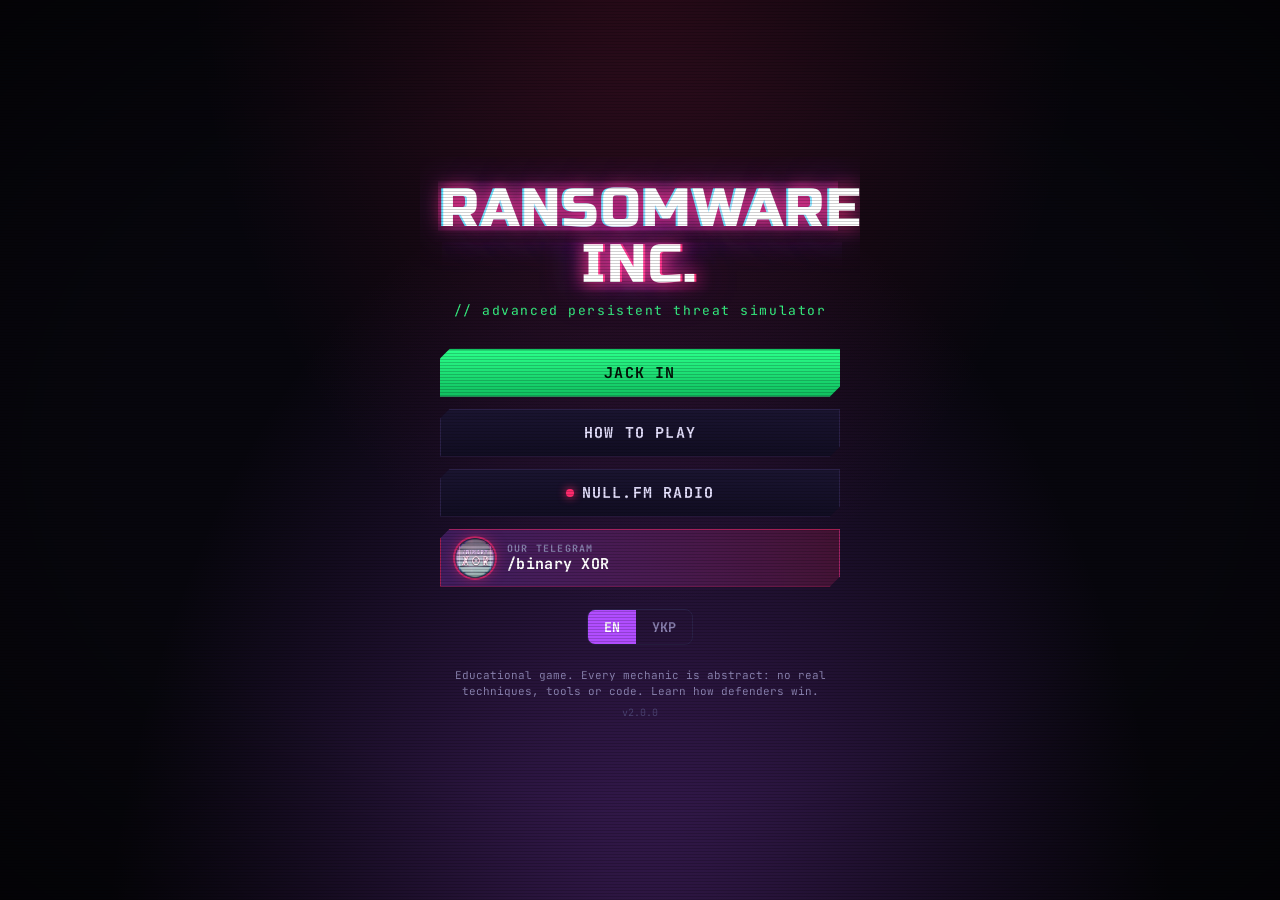
<file: index.html>
<!doctype html>
<html lang="en">
<head>
  <meta charset="utf-8">
  <meta name="viewport" content="width=device-width, initial-scale=1, viewport-fit=cover, user-scalable=no">
  <meta name="theme-color" content="#07060d">
  <meta name="mobile-web-app-capable" content="yes">
  <meta name="apple-mobile-web-app-capable" content="yes">
  <meta name="apple-mobile-web-app-status-bar-style" content="black-translucent">
  <title>Ransomware Inc.</title>
  <meta name="description" content="A Plague Inc.-style strategy game: run a ransomware gang, an APT or script kiddies inside a company network. Learn why MFA, least privilege, segmentation, EDR and offline backups win.">
  <meta property="og:title" content="Ransomware Inc.">
  <meta property="og:description" content="Pick your crew: ransomware gang, APT or script kiddies. Get in, spread unseen, own the domain and hit the network. Can you beat the blue team?">
  <meta property="og:type" content="website">
  <meta property="og:site_name" content="Ransomware Inc.">
  <meta property="og:url" content="https://morronel.github.io/ransomware_inc/">
  <meta property="og:image" content="https://morronel.github.io/ransomware_inc/assets/og-image-v3.jpg">
  <meta property="og:image:type" content="image/jpeg">
  <meta property="og:image:width" content="1200">
  <meta property="og:image:height" content="630">
  <meta property="og:image:alt" content="Ransomware Inc.: three crews (ransomware gang, APT, script kiddies) and a hacked network map">
  <meta name="twitter:card" content="summary_large_image">
  <meta name="twitter:title" content="Ransomware Inc.">
  <meta name="twitter:description" content="Pick your crew: ransomware gang, APT or script kiddies. Get in, spread unseen, own the domain and hit the network. Can you beat the blue team?">
  <meta name="twitter:image" content="https://morronel.github.io/ransomware_inc/assets/og-image-v3.jpg">
  <script>
    // Cache guard: the deploy stamps __BUILD__ with the commit hash on every asset URL and in version.json.
    // If this page is older than the live build, clear leftover caches and reload once onto the fresh version.
    (function () {
      var BUILD = '__BUILD__';
      if (/^__/.test(BUILD) || !window.fetch) return;                // local dev: nothing to compare against
      try {
        if (navigator.serviceWorker && navigator.serviceWorker.getRegistrations)
          navigator.serviceWorker.getRegistrations().then(function (rs) { rs.forEach(function (r) { r.unregister(); }); });
        if (window.caches && caches.keys) caches.keys().then(function (ks) { ks.forEach(function (k) { caches.delete(k); }); });
      } catch (e) { /* not available */ }
      fetch('version.json?t=' + Date.now(), { cache: 'no-store' }).then(function (r) { return r.json(); }).then(function (v) {
        if (!v || !v.build || v.build === BUILD) return;
        var key = 'ri_reload_' + v.build;
        try { if (sessionStorage.getItem(key)) return; sessionStorage.setItem(key, '1'); } catch (e) { return; }  // never loop
        location.replace(location.pathname + '?v=' + v.build + location.hash);
      }).catch(function () { /* offline: keep what we have */ });
    })();
  </script>
  <link rel="icon" href="assets/icon.svg" type="image/svg+xml">
  <link rel="manifest" href="manifest.webmanifest?v=__BUILD__">
  <link rel="preconnect" href="https://fonts.googleapis.com">
  <link rel="preconnect" href="https://fonts.gstatic.com" crossorigin>
  <link href="https://fonts.googleapis.com/css2?family=JetBrains+Mono:wght@400;700;800&family=Russo+One&display=swap" rel="stylesheet">
  <link rel="stylesheet" href="css/style.css?v=__BUILD__">
</head>
<body>
<div id="app">

  <!-- ===================================================== TITLE -->
  <section id="scr-title" class="screen active">
    <div class="title-bg"></div>
    <div class="title-wrap">
      <div class="logo glitch" data-text="RANSOMWARE INC.">RANSOMWARE INC.</div>
      <div class="tagline">// <span data-i18n="tagline"></span></div>
      <div class="title-menu">
        <button class="btn btn-primary" id="btn-play" data-i18n="play"></button>
        <button class="btn" id="btn-howto" data-i18n="howto"></button>
        <button class="btn" id="btn-radio-title"><span class="onair-dot"></span> <span data-i18n="radio"></span></button>
        <a class="btn btn-channel hidden" id="btn-channel" target="_blank" rel="noopener"><img class="ch-logo" src="assets/binary-xor.png" alt=""><span class="ch-text"><small data-i18n="channel"></small><b class="ch-name"></b></span></a>
      </div>
      <div class="lang-switch">
        <button data-lang="en">EN</button><button data-lang="uk">УКР</button>
      </div>
      <p class="disclaimer" data-i18n="disclaimer"></p>
      <div class="version">v<span id="ver"></span></div>
    </div>
  </section>

  <!-- ===================================================== SETUP -->
  <section id="scr-setup" class="screen">
    <header class="bar">
      <button class="icon-btn" id="setup-back" aria-label="back">‹</button>
      <h2 data-i18n="setupTitle"></h2>
      <span></span>
    </header>
    <div class="setup-body">
      <label class="lbl" data-i18n="nameLabel"></label>
      <div class="name-row">
        <input id="crew-name" maxlength="16" spellcheck="false" autocomplete="off">
        <button class="btn btn-small" id="name-reroll">⟳ <span data-i18n="reroll"></span></button>
      </div>
      <label class="lbl" data-i18n="factionLabel"></label>
      <div class="cards fac-cards" id="faction-cards"></div>
      <label class="lbl" data-i18n="targetLabel"></label>
      <div class="cards" id="target-cards"></div>
      <label class="lbl" data-i18n="vectorLabel"></label>
      <div class="cards" id="vector-cards"></div>
    </div>
    <div class="setup-foot">
      <button class="btn btn-primary btn-wide" id="btn-deploy" data-i18n="deploy"></button>
    </div>
  </section>

  <!-- ===================================================== GAME -->
  <section id="scr-game" class="screen">
    <header class="hud-top">
      <button class="icon-btn" id="btn-menu" aria-label="menu">☰</button>
      <div class="hud-id">
        <div class="hud-name"><span id="hud-name"></span> <em class="access a0" id="hud-access"></em></div>
        <div class="hud-clock" id="hud-clock"></div>
      </div>
      <div class="hud-cpu" id="hud-cpu">◆ <b id="cpu-val">0</b></div>
      <button class="icon-btn freeze" id="btn-freeze" aria-label="stop time">❚❚</button>
      <button class="icon-btn speed" id="btn-speed">1×</button>
      <button class="icon-btn" id="btn-radio" aria-label="radio">📻</button>
    </header>
    <div class="ticker" id="ticker"><span class="ticker-tag">◉ LIVE</span><div class="ticker-text"><span id="ticker-text"></span></div></div>
    <div class="map-wrap" id="map-wrap">
      <canvas id="map"></canvas>
      <div class="dept-tip hidden" id="dept-tip"></div>
      <div class="hint hidden" id="hint"></div>
      <div class="timestop hidden" id="timestop"><b data-i18n="timeStop"></b><small data-i18n="timeStopSub"></small></div>
    </div>
    <footer class="hud-bottom">
      <div class="meters">
        <div class="meter m-inf"><div class="m-lbl"><span data-i18n="infected"></span><b id="m-inf-v">0%</b></div><div class="m-bar"><i id="m-inf"></i></div></div>
        <div class="meter m-enc"><div class="m-lbl"><span id="m-enc-l" data-i18n="encrypted"></span><b id="m-enc-v">0%</b></div><div class="m-bar"><i id="m-enc"></i><s id="m-enc-goal"></s></div></div>
        <div class="meter m-exf"><div class="m-lbl"><span id="m-exf-l" data-i18n="exfil"></span><b id="m-exf-v"></b></div><div class="m-bar"><i id="m-exf"></i></div></div>
        <div class="meter m-tac" id="m-tac"><div class="m-lbl"><span data-i18n="tacticsLbl"></span><b id="m-tac-v">0/12</b></div><div class="tac-strip" id="tac-strip"></div></div>
        <div class="meter m-det"><div class="m-lbl"><span data-i18n="detection"></span><b id="m-det-v"></b></div><div class="m-bar"><i id="m-det"></i><s style="left:20%"></s><s style="left:45%"></s><s style="left:70%"></s></div></div>
        <div class="meter m-ir"><div class="m-lbl"><span data-i18n="blueteam"></span><b id="m-ir-v"></b></div><div class="m-bar"><i id="m-ir"></i></div></div>
      </div>
      <div class="actions">
        <button class="btn btn-soc" id="btn-soc"><span data-i18n="socBtn"></span> <em id="soc-badge" class="badge hot hidden"></em></button>
        <button class="btn btn-evolve" id="btn-evolve"><span data-i18n="evolve"></span> <em id="evolve-badge" class="badge hidden"></em></button>
        <button class="btn btn-detonate" id="btn-detonate" disabled><span id="det-icon">☢</span> <span id="det-label" data-i18n="detonate"></span></button>
      </div>
    </footer>
  </section>

  <!-- ===================================================== WIN FINALE -->
  <div class="finale" id="finale" aria-hidden="true">
    <canvas id="finale-rain"></canvas>
    <div class="fin-body">
      <div class="fin-emblem" id="fin-emblem"></div>
      <div class="fin-title glitch" id="fin-title" data-text=""></div>
      <div class="fin-pct"><b id="fin-pct">0</b><span id="fin-unit">%</span></div>
      <div class="fin-bar"><i id="fin-bar"></i></div>
      <div class="fin-line" id="fin-target"></div>
      <div class="fin-line fin-btc" id="fin-btc"></div>
      <div class="fin-skip" data-i18n="finSkip"></div>
    </div>
  </div>

  <!-- ===================================================== END -->
  <section id="scr-end" class="screen">
    <div class="end-body">
      <div class="end-title glitch" id="end-title" data-text=""></div>
      <p class="end-sub" id="end-sub"></p>
      <img class="share-img" id="share-img" alt="result card">
      <div class="end-actions">
        <button class="btn btn-primary" id="btn-share" data-i18n="share"></button>
        <button class="btn" id="btn-save" data-i18n="saveImg"></button>
        <a class="btn btn-tg" id="btn-tgshare" target="_blank" rel="noopener"><span class="tg-ico">✈</span> <span data-i18n="tgShare"></span></a>
        <a class="btn btn-channel hidden" id="btn-channel-end" target="_blank" rel="noopener"><img class="ch-logo" src="assets/binary-xor.png" alt=""><span class="ch-text"><small data-i18n="channel"></small><b class="ch-name"></b></span></a>
      </div>
      <h3 data-i18n="stats"></h3>
      <div class="stat-grid" id="stat-grid"></div>
      <h3 id="debrief-title"></h3>
      <ul class="debrief" id="debrief"></ul>
      <h3 data-i18n="playbook"></h3>
      <p class="muted" data-i18n="playbookHint"></p>
      <div class="playbook" id="playbook"></div>
      <h3 data-i18n="killchain"></h3>
      <p class="muted" data-i18n="killchainHint"></p>
      <div class="killchain" id="killchain"></div>
      <h3 data-i18n="lesson"></h3>
      <p class="lesson" id="lesson"></p>
      <div class="end-actions">
        <button class="btn btn-primary" id="btn-again" data-i18n="again"></button>
        <button class="btn" id="btn-end-menu" data-i18n="menu"></button>
      </div>
    </div>
  </section>

  <!-- ===================================================== OVERLAYS -->
  <div class="overlay" id="ovl-tree">
    <div class="panel tree-panel">
      <header class="bar">
        <h2 data-i18n="tree"></h2>
        <div class="hud-cpu">◆ <b id="tree-cpu">0</b></div>
        <button class="icon-btn" data-close aria-label="close">✕</button>
      </header>
      <nav class="tabs" id="tree-tabs"></nav>
      <div class="tree-grid-wrap"><svg class="tree-lines" id="tree-lines"></svg><div class="tree-grid" id="tree-grid"></div></div>
      <div class="tree-detail" id="tree-detail"></div>
    </div>
  </div>

  <div class="overlay" id="ovl-soc">
    <div class="panel soc-panel">
      <header class="bar"><h2 data-i18n="socTitle"></h2><span class="soc-stats" id="soc-stats"></span><button class="icon-btn" data-close aria-label="close">✕</button></header>
      <p class="muted soc-note" data-i18n="socNote"></p>
      <ol class="soc-list" id="soc-list"></ol>
    </div>
  </div>

  <div class="overlay" id="ovl-menu">
    <div class="panel small-panel">
      <h2 data-i18n="paused"></h2>
      <button class="btn btn-primary btn-wide" data-close data-i18n="resume"></button>
      <button class="btn btn-wide" id="menu-howto" data-i18n="howto"></button>
      <button class="btn btn-wide" id="menu-radio" data-i18n="radio"></button>
      <div class="row-setting"><span data-i18n="sfx"></span><button class="btn btn-small" id="sfx-toggle"></button></div>
      <div class="row-setting"><span data-i18n="language"></span><div class="lang-switch"><button data-lang="en">EN</button><button data-lang="uk">УКР</button></div></div>
      <button class="btn btn-wide btn-danger" id="menu-quit" data-i18n="quit"></button>
    </div>
  </div>

  <div class="overlay" id="ovl-howto">
    <div class="panel">
      <header class="bar"><h2 data-i18n="howto"></h2><span></span><button class="icon-btn" data-close aria-label="close">✕</button></header>
      <div class="howto-body" id="howto-body"></div>
    </div>
  </div>

  <div class="overlay" id="ovl-radio">
    <div class="panel radio-panel">
      <header class="bar"><h2>NULL.FM <small>66.6 MHz</small></h2><span class="onair" id="radio-onair"></span><button class="icon-btn" data-close aria-label="close">✕</button></header>
      <div class="radio-viz"><canvas id="radio-viz"></canvas></div>
      <div class="radio-now"><small data-i18n="nowPlaying"></small><div id="radio-track"></div><div class="radio-time" id="radio-time"></div></div>
      <div class="radio-ctrl">
        <button class="icon-btn big" id="radio-prev">⏮</button>
        <button class="icon-btn big" id="radio-toggle">▶</button>
        <button class="icon-btn big" id="radio-next">⏭</button>
      </div>
      <input type="range" id="radio-vol" min="0" max="100" value="70">
      <ol class="radio-list" id="radio-list"></ol>
      <p class="muted" data-i18n="radioNote"></p>
    </div>
  </div>

  <div class="overlay" id="ovl-confirm">
    <div class="panel small-panel">
      <h2 class="danger" id="confirm-title" data-i18n="confirmDetTitle"></h2>
      <p id="confirm-body" data-i18n="confirmDet"></p>
      <p class="warn" id="confirm-warn"></p>
      <button class="btn btn-detonate btn-wide" id="confirm-yes" data-i18n="yes"></button>
      <button class="btn btn-wide" data-close data-i18n="no"></button>
    </div>
  </div>

  <div class="toast" id="toast"></div>
  <div class="crt"></div>
</div>

<script src="js/config.js?v=__BUILD__"></script>
<script src="js/labels.js?v=__BUILD__"></script>
<script src="js/i18n.js?v=__BUILD__"></script>
<script src="js/data.js?v=__BUILD__"></script>
<script src="js/factions.js?v=__BUILD__"></script>
<script src="js/game.js?v=__BUILD__"></script>
<script src="js/audio.js?v=__BUILD__"></script>
<script src="js/map.js?v=__BUILD__"></script>
<script src="js/share.js?v=__BUILD__"></script>
<script src="js/ui.js?v=__BUILD__"></script>
</body>
</html>
</file>
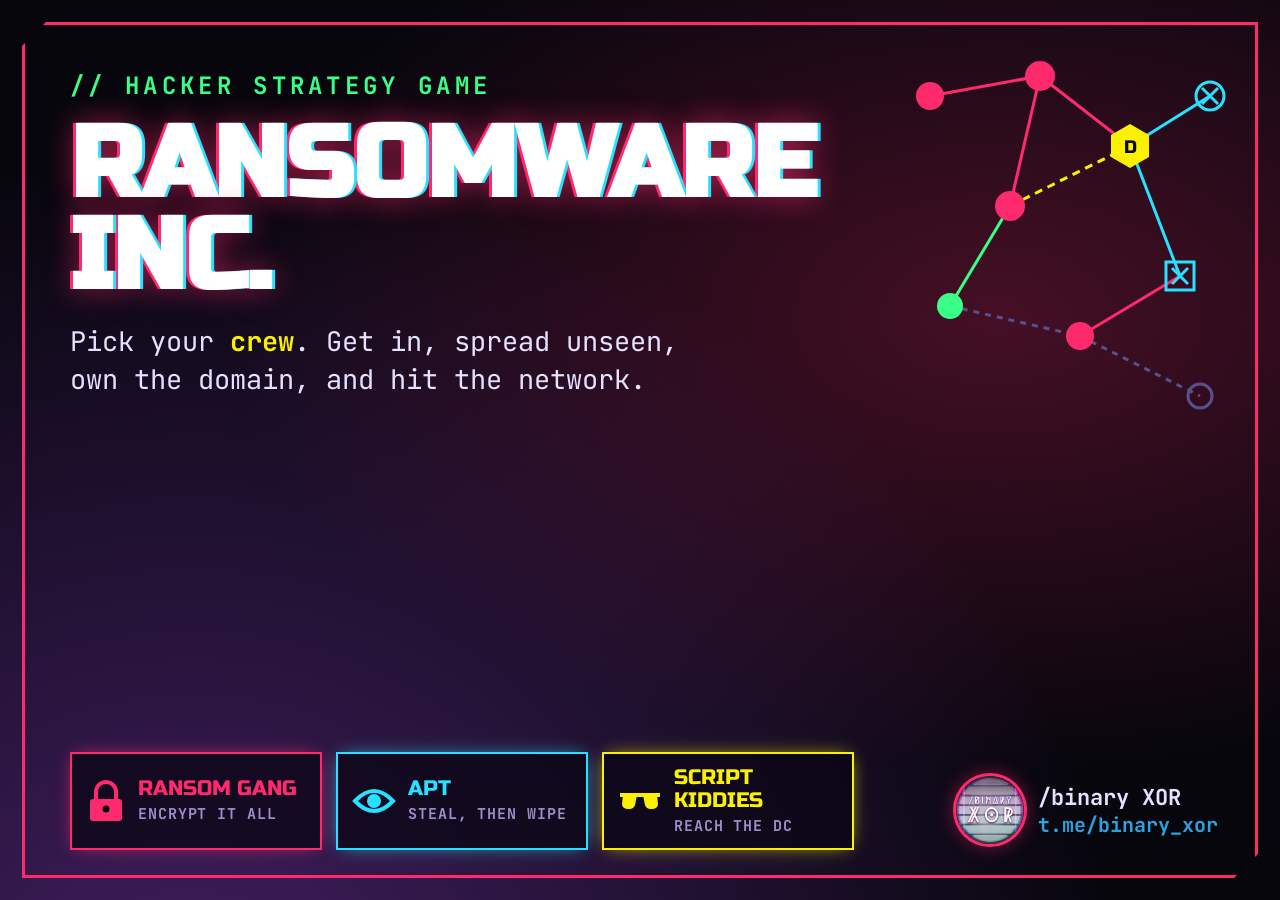
<file: tools/og.html>
<!doctype html><html><head><meta charset="utf-8">
<!-- Source for assets/og-image-v3.jpg: open at 1200x630, screenshot the viewport, save as JPEG -->
<link href="https://fonts.googleapis.com/css2?family=JetBrains+Mono:wght@400;700;800&family=Russo+One&display=swap" rel="stylesheet">
<style>
html,body{margin:0;width:1200px;height:630px;overflow:hidden;background:#07060d;font-family:'JetBrains Mono',monospace;color:#e6e1ff}
.bg{position:absolute;inset:0;background:radial-gradient(ellipse at 78% 35%,rgba(255,42,109,.25),transparent 55%),radial-gradient(ellipse at 15% 115%,rgba(177,77,255,.35),transparent 60%),#07060d}
.frame{position:absolute;inset:22px;border:3px solid #ff2a6d;clip-path:polygon(24px 0,100% 0,100% calc(100% - 24px),calc(100% - 24px) 100%,0 100%,0 24px)}
.l{position:absolute;left:70px;top:70px;width:760px}
.kick{color:#39ff88;letter-spacing:.18em;font-weight:700;font-size:24px}
h1{font-family:'Russo One';font-size:100px;line-height:.92;margin:18px 0 0;color:#fff;text-shadow:3px 0 #28e0ff,-3px 0 #ff2a6d,0 0 30px rgba(255,42,109,.6)}
p{font-size:27px;line-height:1.4;margin:20px 0 0}
p b{color:#f9f002}
.crews{position:absolute;left:70px;bottom:50px;display:flex;gap:14px}
.crew{width:220px;border:2px solid var(--c);background:rgba(10,6,20,.75);padding:12px 14px;display:flex;gap:12px;align-items:center;box-shadow:0 0 18px -6px var(--c)}
.crew svg{flex:none}
.crew b{display:block;font-family:'Russo One';font-weight:400;font-size:21px;color:var(--c);line-height:1.1}
.crew i{display:block;font-style:normal;font-size:15px;font-weight:700;letter-spacing:.06em;color:#9a90c8;margin-top:4px}
.ch{position:absolute;right:62px;bottom:56px;display:flex;align-items:center;gap:14px}
.ch img{width:68px;height:68px;border-radius:50%;box-shadow:0 0 0 3px #ff2a6d,0 0 20px rgba(255,42,109,.6)}
.ch b{display:block;font-size:22px}.ch i{font-style:normal;color:#2aa3e0;font-size:20px;font-weight:700}
.map{position:absolute;right:50px;top:46px}
</style></head><body><div class="bg"></div><div class="frame"></div>
<svg class="map" width="330" height="380" viewBox="0 0 330 380">
<g stroke-width="3" fill="none">
<line x1="30" y1="50" x2="140" y2="30" stroke="#ff2a6d"/><line x1="140" y1="30" x2="230" y2="100" stroke="#ff2a6d"/><line x1="230" y1="100" x2="310" y2="50" stroke="#28e0ff"/>
<line x1="140" y1="30" x2="110" y2="160" stroke="#ff2a6d"/><line x1="110" y1="160" x2="230" y2="100" stroke="#f9f002" stroke-dasharray="8 6"/><line x1="110" y1="160" x2="50" y2="260" stroke="#39ff88"/>
<line x1="230" y1="100" x2="280" y2="230" stroke="#28e0ff"/><line x1="280" y1="230" x2="180" y2="290" stroke="#ff2a6d"/><line x1="50" y1="260" x2="180" y2="290" stroke="#5a5090" stroke-dasharray="6 6"/>
<line x1="180" y1="290" x2="300" y2="350" stroke="#5a5090" stroke-dasharray="6 6"/></g>
<g><circle cx="30" cy="50" r="14" fill="#ff2a6d"/><circle cx="140" cy="30" r="15" fill="#ff2a6d"/>
<circle cx="310" cy="50" r="14" fill="none" stroke="#28e0ff" stroke-width="3"/><path d="M302 42l16 16M318 42l-16 16" stroke="#28e0ff" stroke-width="3"/>
<path d="M230 78 249 89v22l-19 11-19-11V89z" fill="#f9f002"/><text x="230" y="107" font-family="Russo One" font-size="18" text-anchor="middle" fill="#07060d">D</text>
<circle cx="110" cy="160" r="15" fill="#ff2a6d"/><circle cx="50" cy="260" r="13" fill="#39ff88"/>
<rect x="266" y="216" width="28" height="28" fill="none" stroke="#28e0ff" stroke-width="3"/><path d="M272 222l16 16M288 222l-16 16" stroke="#28e0ff" stroke-width="3"/>
<circle cx="180" cy="290" r="14" fill="#ff2a6d"/><circle cx="300" cy="350" r="12" fill="none" stroke="#5a5090" stroke-width="3"/></g></svg>
<div class="l"><div class="kick">// HACKER STRATEGY GAME</div><h1>RANSOMWARE INC.</h1>
<p>Pick your <b>crew</b>. Get in, spread unseen,<br>own the domain, and hit the network.</p></div>
<div class="crews">
 <div class="crew" style="--c:#ff2a6d"><svg width="40" height="44" viewBox="0 0 40 44"><path d="M10 20v-7a10 10 0 0 1 20 0v7" fill="none" stroke="#ff2a6d" stroke-width="4"/><rect x="4" y="20" width="32" height="22" rx="3" fill="#ff2a6d"/><circle cx="20" cy="30" r="3.5" fill="#07060d"/></svg><div><b>RANSOM GANG</b><i>ENCRYPT IT ALL</i></div></div>
 <div class="crew" style="--c:#28e0ff"><svg width="44" height="44" viewBox="0 0 44 44"><path d="M3 22Q22 2 41 22Q22 42 3 22z" fill="none" stroke="#28e0ff" stroke-width="4"/><circle cx="22" cy="22" r="7" fill="#28e0ff"/></svg><div><b>APT</b><i>STEAL, THEN WIPE</i></div></div>
 <div class="crew" style="--c:#f9f002"><svg width="44" height="44" viewBox="0 0 44 44"><path d="M2 16h40" stroke="#f9f002" stroke-width="4"/><path d="M5 16h14l-2 10a6 6 0 0 1-6 4H9a5 5 0 0 1-5-5zM25 16h14l1 9a5 5 0 0 1-5 5h-2a6 6 0 0 1-6-4z" fill="#f9f002"/></svg><div><b>SCRIPT KIDDIES</b><i>REACH THE DC</i></div></div>
</div>
<div class="ch"><img src="../assets/binary-xor.png"><div><b>/binary XOR</b><i>t.me/binary_xor</i></div></div>
</body></html>
</file>
<file: css/style.css>
/* Ransomware Inc. — neon underground */
:root {
  --bg: #07060d;
  --bg2: #0e0b1a;
  --panel: rgba(16, 12, 30, 0.94);
  --line: #2a2147;
  --text: #e6e1ff;
  --muted: #8a82b0;
  --green: #39ff88;
  --cyan: #28e0ff;
  --pink: #ff2a6d;
  --yellow: #f9f002;
  --purple: #b14dff;
  --danger: #ff3b3b;
  --mono: 'JetBrains Mono', ui-monospace, Menlo, Consolas, monospace;
  --display: 'Russo One', 'JetBrains Mono', sans-serif;
  --safe-t: env(safe-area-inset-top, 0px);
  --safe-b: env(safe-area-inset-bottom, 0px);
}

* { box-sizing: border-box; -webkit-tap-highlight-color: transparent; }
html, body { margin: 0; height: 100%; background: var(--bg); color: var(--text); font-family: var(--mono); overflow: hidden; }
body { overscroll-behavior: none; touch-action: manipulation; -webkit-user-select: none; user-select: none; }
input { -webkit-user-select: text; user-select: text; }
button { font-family: inherit; color: inherit; }
a { color: inherit; }
.hidden { display: none !important; }
.muted { color: var(--muted); font-size: 12px; line-height: 1.5; }

#app { position: fixed; inset: 0; overflow: hidden; }
.screen { position: absolute; inset: 0; display: none; flex-direction: column; padding-top: var(--safe-t); }
.screen.active { display: flex; }

/* CRT scanlines + vignette */
.crt { pointer-events: none; position: fixed; inset: 0; z-index: 100;
  background: repeating-linear-gradient(0deg, rgba(0,0,0,0.18) 0 1px, transparent 1px 3px),
              radial-gradient(ellipse at center, transparent 55%, rgba(0,0,0,0.55) 100%);
  mix-blend-mode: multiply; }

/* ------------------------------------------------ buttons */
.btn { appearance: none; border: 1px solid var(--line); background: linear-gradient(180deg, #1a1430, #110d22);
  padding: 13px 18px; font-size: 15px; font-weight: 700; letter-spacing: 0.08em; text-transform: uppercase; cursor: pointer;
  clip-path: polygon(10px 0, 100% 0, 100% calc(100% - 10px), calc(100% - 10px) 100%, 0 100%, 0 10px);
  transition: transform .08s, filter .15s; text-decoration: none; display: inline-flex; align-items: center; justify-content: center; gap: 8px; }
.btn:active { transform: scale(0.97); }
.btn:disabled { opacity: 0.35; cursor: default; }
.btn-primary { background: linear-gradient(180deg, #2bff8a, #10c060); color: #031408; border-color: transparent; text-shadow: none;
  box-shadow: 0 0 22px rgba(57,255,136,0.35); }
.btn-danger { color: var(--danger); border-color: rgba(255,59,59,0.4); }
.btn-small { padding: 8px 12px; font-size: 12px; }
.btn-wide { width: 100%; }
.btn-tg { background: linear-gradient(180deg, #2aa3e0, #1a7fb5); color: #fff; border-color: transparent; }
.tg-ico { display: inline-block; transform: rotate(-20deg); }
.btn-channel { background: linear-gradient(90deg, rgba(177,77,255,0.25), rgba(255,42,109,0.18)); border-color: rgba(255,42,109,0.5); justify-content: flex-start; gap: 12px; padding: 8px 14px; text-transform: none; letter-spacing: 0.02em; }
.ch-logo { width: 40px; height: 40px; border-radius: 50%; flex: none; box-shadow: 0 0 0 2px rgba(255,42,109,0.6), 0 0 14px rgba(255,42,109,0.5); }
.ch-text { display: flex; flex-direction: column; align-items: flex-start; line-height: 1.2; text-align: left; min-width: 0; }
.ch-text small { font-size: 10px; color: var(--muted); letter-spacing: 0.12em; text-transform: uppercase; }
.ch-text b { font-size: 15px; color: #fff; }
.end-actions .btn-channel { grid-column: 1 / -1; }
.icon-btn { appearance: none; background: transparent; border: 1px solid var(--line); width: 40px; height: 40px; border-radius: 10px;
  font-size: 18px; display: inline-flex; align-items: center; justify-content: center; cursor: pointer; flex: none; }
.icon-btn.big { width: 56px; height: 56px; font-size: 22px; border-radius: 50%; }
.icon-btn:active { background: rgba(255,255,255,0.06); }

/* ------------------------------------------------ glitch text */
.glitch { position: relative; font-family: var(--display); letter-spacing: 0.04em; }
.glitch::before, .glitch::after { content: attr(data-text); position: absolute; left: 0; top: 0; width: 100%; overflow: hidden; }
.glitch::before { color: var(--cyan); transform: translate(-2px, 0); clip-path: inset(0 0 55% 0); animation: gl1 3.2s infinite steps(1); mix-blend-mode: screen; }
.glitch::after { color: var(--pink); transform: translate(2px, 0); clip-path: inset(55% 0 0 0); animation: gl2 2.7s infinite steps(1); mix-blend-mode: screen; }
@keyframes gl1 { 0%,92%,100% { transform: translate(-2px,0); } 93% { transform: translate(-7px,-2px); clip-path: inset(10% 0 60% 0); } 96% { transform: translate(5px,1px); clip-path: inset(40% 0 30% 0); } }
@keyframes gl2 { 0%,88%,100% { transform: translate(2px,0); } 89% { transform: translate(8px,2px); clip-path: inset(60% 0 5% 0); } 94% { transform: translate(-6px,0); clip-path: inset(20% 0 50% 0); } }

/* ------------------------------------------------ title */
#scr-title { align-items: center; justify-content: center; }
.title-bg { position: absolute; inset: 0; overflow: hidden;
  background:
    radial-gradient(ellipse at 50% 120%, rgba(177,77,255,0.35), transparent 60%),
    radial-gradient(ellipse at 50% -10%, rgba(255,42,109,0.18), transparent 50%),
    var(--bg); }
.title-bg::after { content: ''; position: absolute; left: -50%; right: -50%; bottom: -10%; height: 55%;
  background-image: linear-gradient(rgba(40,224,255,0.35) 1px, transparent 1px), linear-gradient(90deg, rgba(40,224,255,0.35) 1px, transparent 1px);
  background-size: 48px 48px; transform: perspective(300px) rotateX(62deg); transform-origin: bottom; animation: gridmove 2.4s linear infinite;
  mask-image: linear-gradient(to top, #000 10%, transparent 90%); -webkit-mask-image: linear-gradient(to top, #000 10%, transparent 90%); }
@keyframes gridmove { from { background-position: 0 0; } to { background-position: 0 48px; } }
.title-wrap { position: relative; z-index: 1; width: min(440px, 100%); padding: 24px 20px calc(24px + var(--safe-b)); text-align: center; overflow-y: auto; max-height: 100%; }
.logo { font-size: clamp(34px, 10.5vw, 54px); line-height: 1.02; color: #fff; text-shadow: 0 0 18px rgba(255,42,109,0.7), 0 0 42px rgba(177,77,255,0.5); }
.tagline { color: var(--green); margin: 10px 0 30px; font-size: 13px; letter-spacing: 0.12em; }
.title-menu { display: flex; flex-direction: column; gap: 12px; }
.lang-switch { display: inline-flex; margin: 22px auto 0; border: 1px solid var(--line); border-radius: 8px; overflow: hidden; }
.lang-switch button { background: transparent; border: 0; padding: 8px 16px; font-weight: 700; cursor: pointer; color: var(--muted); }
.lang-switch button.on { background: var(--purple); color: #fff; }
.disclaimer { color: var(--muted); font-size: 11px; line-height: 1.5; margin: 22px 0 6px; }
.version { color: #4a4270; font-size: 10px; }
.onair-dot { width: 8px; height: 8px; border-radius: 50%; background: var(--pink); box-shadow: 0 0 8px var(--pink); animation: blink 1.2s infinite; }
@keyframes blink { 50% { opacity: 0.25; } }

/* ------------------------------------------------ bars + setup */
.bar { display: flex; align-items: center; justify-content: space-between; gap: 10px; padding: 10px 14px; border-bottom: 1px solid var(--line); }
.bar h2 { margin: 0; font-family: var(--display); font-size: 17px; letter-spacing: 0.06em; flex: 1; }
.bar h2 small { font-size: 11px; color: var(--muted); font-family: var(--mono); }
.setup-body { flex: 1; overflow-y: auto; padding: 6px 16px 20px; -webkit-overflow-scrolling: touch; }
.lbl { display: block; color: var(--green); font-size: 12px; letter-spacing: 0.12em; text-transform: uppercase; margin: 18px 0 8px; }
.name-row { display: flex; gap: 8px; }
.name-row input { flex: 1; min-width: 0; background: #0b0918; border: 1px solid var(--line); color: var(--green); font: 700 18px var(--mono);
  padding: 10px 12px; letter-spacing: 0.08em; text-transform: uppercase; border-radius: 6px; outline: none; }
.name-row input:focus { border-color: var(--green); box-shadow: 0 0 0 2px rgba(57,255,136,0.2); }
.cards { display: flex; gap: 10px; overflow-x: auto; padding: 4px 2px 10px; scroll-snap-type: x mandatory; -webkit-overflow-scrolling: touch; }
.card { flex: 0 0 78%; max-width: 300px; scroll-snap-align: start; background: linear-gradient(160deg, #15102a, #0c0a18); border: 1px solid var(--line);
  border-radius: 12px; padding: 14px; cursor: pointer; position: relative; transition: border-color .15s, box-shadow .15s; }
.card.sel { border-color: var(--green); box-shadow: 0 0 0 1px var(--green), 0 0 24px rgba(57,255,136,0.2); }
.card h4 { margin: 0 0 4px; font-family: var(--display); font-size: 16px; letter-spacing: 0.03em; }
.card .stars { color: var(--pink); font-size: 12px; letter-spacing: 2px; }
.card p { margin: 8px 0; font-size: 12px; line-height: 1.45; color: #c3bce6; }
.card .best { position: absolute; top: 12px; right: 12px; font-size: 10px; color: var(--yellow); }
.card .vicon { font-size: 26px; }
.card .weak { font-size: 11px; color: var(--yellow); }
.defs { display: grid; grid-template-columns: 1fr 1fr; gap: 4px 10px; margin-top: 8px; }
.def { font-size: 10px; color: var(--muted); }
.def .dbar { height: 4px; background: #231c3d; border-radius: 2px; margin-top: 2px; overflow: hidden; }
.def .dbar i { display: block; height: 100%; background: linear-gradient(90deg, var(--cyan), var(--purple)); }
.card .goal { font-size: 11px; color: var(--green); margin-top: 8px; }
.setup-foot { padding: 12px 16px calc(12px + var(--safe-b)); border-top: 1px solid var(--line); background: var(--bg); }
@media (min-width: 700px) { .card { flex-basis: 260px; } }

/* ------------------------------------------------ game hud */
#scr-game { background: var(--bg); }
.hud-top { display: flex; align-items: center; gap: 8px; padding: 8px 10px; background: linear-gradient(180deg, #120e22, #0a0814); border-bottom: 1px solid var(--line); }
.hud-id { flex: 1; min-width: 0; }
.hud-name { font-family: var(--display); color: var(--green); font-size: 15px; letter-spacing: 0.06em; white-space: nowrap; overflow: hidden; text-overflow: ellipsis; text-shadow: 0 0 10px rgba(57,255,136,0.5); }
.hud-clock { color: var(--muted); font-size: 11px; }
.hud-cpu { color: var(--yellow); font-size: 15px; white-space: nowrap; text-shadow: 0 0 10px rgba(249,240,2,0.4); padding: 0 4px; }
.hud-cpu.bump { animation: bump .35s; }
@keyframes bump { 40% { transform: scale(1.25); } }
.icon-btn.speed { font-size: 13px; font-weight: 800; width: 44px; }
.icon-btn.freeze { font-size: 12px; letter-spacing: -0.1em; color: var(--cyan); }
@media (max-width: 430px) and (orientation: portrait) {
  .hud-top { gap: 6px; padding: 8px; }
  .hud-top .icon-btn { width: 36px; height: 38px; }
  .hud-top .icon-btn.speed { width: 38px; }
}
.icon-btn.freeze.on { letter-spacing: 0; font-size: 15px; background: var(--cyan); border-color: var(--cyan); color: #07060d; box-shadow: 0 0 14px rgba(40,224,255,0.6); }
.ticker { display: flex; align-items: center; gap: 8px; height: 28px; padding: 0 10px; background: #0b0917; border-bottom: 1px solid var(--line); font-size: 12px; overflow: hidden; }
.ticker-tag { color: var(--pink); font-weight: 800; flex: none; animation: blink 1.6s infinite; font-size: 10px; }
.ticker-text { flex: 1; overflow: hidden; white-space: nowrap; position: relative; height: 100%; display: flex; align-items: center; }
.ticker-text span { display: inline-block; white-space: nowrap; }
.ticker-text span.scroll { animation: tick var(--dur, 12s) linear forwards; }
@keyframes tick { 0%, 12% { transform: translateX(0); } 100% { transform: translateX(var(--shift, 0)); } }
.ticker.hot { background: linear-gradient(90deg, rgba(255,42,109,0.25), #0b0917); }
.ticker.good { background: linear-gradient(90deg, rgba(57,255,136,0.18), #0b0917); }
.ticker.ai { background: linear-gradient(90deg, rgba(177,77,255,0.25), #0b0917); }
.ticker.ai .ticker-text { color: #d8b8ff; }
.map-wrap { flex: 1; position: relative; min-height: 0; }
#map { position: absolute; inset: 0; width: 100%; height: 100%; display: block; touch-action: none; }
.dept-tip { position: absolute; left: 50%; top: 10px; transform: translateX(-50%); background: var(--panel); border: 1px solid var(--line);
  padding: 8px 12px; border-radius: 8px; font-size: 12px; white-space: nowrap; pointer-events: none; }
.dept-tip b { color: var(--green); }
.hint { position: absolute; left: 12px; right: 12px; bottom: 12px; background: rgba(20,14,40,0.92); border: 1px solid var(--yellow); color: var(--yellow);
  padding: 10px 12px; border-radius: 8px; font-size: 12px; text-align: center; pointer-events: none; animation: blink 1.8s 3; }
.map-wrap.shake { animation: shake .5s; }
.map-wrap.frozen #map { filter: saturate(0.55) hue-rotate(160deg) brightness(0.9); }
.map-wrap.frozen::after { content: ''; position: absolute; inset: 0; pointer-events: none; border: 2px solid var(--cyan); box-shadow: inset 0 0 40px rgba(40,224,255,0.35);
  background: repeating-linear-gradient(0deg, rgba(40,224,255,0.05) 0 1px, transparent 1px 4px); }
.timestop { position: absolute; left: 50%; bottom: 14px; transform: translateX(-50%); z-index: 2; text-align: center; pointer-events: none; white-space: nowrap;
  background: rgba(7,6,13,0.85); border: 1px solid var(--cyan); border-radius: 8px; padding: 6px 12px; }
.timestop b { display: block; font-family: var(--display); font-weight: 400; color: var(--cyan); letter-spacing: 0.12em; font-size: 15px; text-shadow: 0 0 10px rgba(40,224,255,0.7); animation: blink 1.6s infinite; }
.timestop small { display: block; color: var(--muted); font-size: 10px; margin-top: 2px; }
@keyframes shake { 20% { transform: translate(-6px, 3px); } 40% { transform: translate(5px, -4px); } 60% { transform: translate(-4px, 2px); } 80% { transform: translate(3px, -1px); } }

.hud-bottom { padding: 8px 10px calc(10px + var(--safe-b)); background: linear-gradient(0deg, #120e22, #0a0814); border-top: 1px solid var(--line); }
.meters { display: grid; grid-template-columns: 1fr 1fr; gap: 6px 12px; }
.meter .m-lbl { display: flex; justify-content: space-between; font-size: 10px; letter-spacing: 0.08em; color: var(--muted); margin-bottom: 3px; gap: 6px; }
.meter .m-lbl b { color: var(--text); font-weight: 700; white-space: nowrap; overflow: hidden; text-overflow: ellipsis; }
.m-bar { position: relative; height: 8px; background: #1a1430; border-radius: 4px; overflow: hidden; }
.m-bar i { position: absolute; left: 0; top: 0; bottom: 0; width: 0; border-radius: 4px; transition: width .4s; }
.m-bar s { position: absolute; top: 0; bottom: 0; width: 2px; background: rgba(255,255,255,0.35); }
.m-inf i { background: var(--green); box-shadow: 0 0 10px var(--green); }
.m-enc i { background: var(--pink); box-shadow: 0 0 10px var(--pink); }
.m-enc s { background: #fff; }
.m-det i { background: linear-gradient(90deg, var(--yellow), #ff8a00, var(--danger)); background-size: 300px 100%; }
.m-ir i { background: var(--cyan); box-shadow: 0 0 10px var(--cyan); }
.m-det.a3 .m-lbl b { color: var(--danger); animation: blink 0.9s infinite; }
.actions { display: grid; grid-template-columns: 1fr 1fr; gap: 10px; margin-top: 10px; }
.btn-evolve { background: linear-gradient(180deg, #2a1f55, #19123a); border-color: var(--purple); color: #fff; box-shadow: 0 0 18px rgba(177,77,255,0.3); position: relative; }
.btn-evolve.can { animation: pulseP 1.6s infinite; }
@keyframes pulseP { 50% { box-shadow: 0 0 28px rgba(177,77,255,0.8); } }
.badge { font-style: normal; background: var(--yellow); color: #000; border-radius: 10px; padding: 1px 7px; font-size: 11px; }
.btn-detonate { background: linear-gradient(180deg, #ff3d7a, #c8104a); color: #fff; border-color: transparent; box-shadow: 0 0 20px rgba(255,42,109,0.45); }
.btn-detonate:not(:disabled) { animation: pulseD 1.2s infinite; }
.btn-detonate.done { animation: none; background: #3a0d1e; color: var(--pink); }
@keyframes pulseD { 50% { box-shadow: 0 0 34px rgba(255,42,109,0.95); } }

/* ------------------------------------------------ overlays */
.overlay { position: fixed; inset: 0; z-index: 50; display: none; align-items: flex-end; justify-content: center; background: rgba(4,3,10,0.7);
  backdrop-filter: blur(4px); -webkit-backdrop-filter: blur(4px); padding-top: var(--safe-t); }
.overlay.open { display: flex; }
.panel { width: min(560px, 100%); max-height: 100%; background: var(--panel); border: 1px solid var(--line); border-bottom: 0; border-radius: 16px 16px 0 0;
  display: flex; flex-direction: column; overflow: hidden; padding-bottom: var(--safe-b); animation: up .22s ease-out; }
@keyframes up { from { transform: translateY(40px); opacity: 0; } }
.small-panel { padding: 20px 18px calc(20px + var(--safe-b)); gap: 10px; }
.small-panel h2 { margin: 0 0 6px; font-family: var(--display); text-align: center; letter-spacing: 0.08em; }
.small-panel p { font-size: 13px; line-height: 1.5; margin: 0; color: #cfc8f0; }
h2.danger { color: var(--pink); }
.warn { color: var(--yellow) !important; }
.row-setting { display: flex; justify-content: space-between; align-items: center; font-size: 13px; }
.row-setting .lang-switch { margin: 0; }
@media (min-width: 700px) { .overlay { align-items: center; } .panel { border-radius: 16px; border-bottom: 1px solid var(--line); max-height: 92%; } }

/* tree */
.tree-panel { height: 100%; }
@media (min-width: 700px) { .tree-panel { height: 90%; } }
.tabs { display: flex; border-bottom: 1px solid var(--line); }
.tabs button { flex: 1; background: transparent; border: 0; padding: 12px 4px; font-weight: 800; letter-spacing: 0.08em; color: var(--muted); cursor: pointer; border-bottom: 2px solid transparent; font-size: 13px; }
.tabs button.on { color: var(--c); border-bottom-color: var(--c); text-shadow: 0 0 10px var(--c); }
.tree-grid-wrap { position: relative; flex: 1; min-height: 0; overflow: auto; padding: 18px 10px; }
.tree-lines { position: absolute; left: 0; top: 0; width: 100%; height: 100%; pointer-events: none; }
.tree-grid { position: relative; display: grid; grid-template-columns: repeat(3, 1fr); grid-auto-rows: 92px; gap: 10px; max-width: 420px; margin: 0 auto; }
.node { position: relative; justify-self: center; width: 78px; height: 86px; cursor: pointer; display: flex; flex-direction: column; align-items: center; justify-content: center;
  clip-path: polygon(50% 0, 100% 25%, 100% 75%, 50% 100%, 0 75%, 0 25%); background: #1a1430; text-align: center; padding: 6px; }
.node::before { content: ''; position: absolute; inset: 2px; clip-path: inherit; background: #0f0b1e; z-index: 0; }
.node > * { position: relative; z-index: 1; }
.node .nname { font-size: 9px; font-weight: 700; line-height: 1.15; letter-spacing: 0.02em; }
.node .ncost { font-size: 10px; color: var(--yellow); margin-top: 3px; }
.node.avail { background: var(--c); }
.node.avail::before { background: #140f28; }
.node.owned { background: var(--c); }
.node.owned::before { background: color-mix(in srgb, var(--c) 35%, #0f0b1e); }
.node.owned .ncost { color: #fff; }
.node.locked { opacity: 0.4; }
.node.sel { filter: drop-shadow(0 0 10px var(--c)); transform: scale(1.06); }
.node.afford .ncost { animation: blink 1s infinite; }
.tree-detail { border-top: 1px solid var(--line); padding: 12px 16px 14px; min-height: 150px; }
.tree-detail h3 { margin: 0; font-family: var(--display); font-size: 17px; }
.tree-detail .tac { font-size: 10px; letter-spacing: 0.1em; color: var(--muted); text-transform: uppercase; margin: 2px 0 6px; }
.tree-detail p { margin: 0 0 10px; font-size: 13px; line-height: 1.45; color: #d4cdf5; }
.tree-detail .meta { display: flex; gap: 14px; font-size: 12px; margin-bottom: 10px; }
.tree-detail .meta b { color: var(--yellow); }

/* howto */
.howto-body { overflow-y: auto; padding: 14px 18px 20px; font-size: 13px; line-height: 1.55; }
.howto-body p { margin: 0 0 12px; }
.howto-body b { color: var(--green); }

/* radio */
.radio-panel { padding-bottom: calc(14px + var(--safe-b)); }
.onair { font-size: 10px; font-weight: 800; padding: 3px 8px; border-radius: 4px; border: 1px solid var(--muted); color: var(--muted); }
.onair.on { color: #fff; background: var(--pink); border-color: var(--pink); box-shadow: 0 0 10px var(--pink); }
.radio-viz { height: 90px; margin: 10px 16px 0; border: 1px solid var(--line); border-radius: 8px; overflow: hidden; background: #07050f; }
.radio-viz canvas { width: 100%; height: 100%; display: block; }
.radio-now { text-align: center; padding: 10px 16px 0; }
.radio-now small { color: var(--muted); font-size: 10px; letter-spacing: 0.15em; text-transform: uppercase; }
#radio-track { font-family: var(--display); font-size: 18px; color: var(--cyan); text-shadow: 0 0 12px rgba(40,224,255,0.5); margin-top: 2px; }
.radio-time { font-size: 11px; color: var(--muted); }
.radio-ctrl { display: flex; justify-content: center; gap: 18px; padding: 12px 0 6px; }
#radio-vol { display: block; width: calc(100% - 64px); margin: 4px auto 6px; accent-color: var(--pink); }
.radio-list { margin: 0; padding: 0 16px 0 40px; max-height: 26vh; overflow-y: auto; font-size: 12px; }
.radio-list li { padding: 6px 0; color: var(--muted); cursor: pointer; border-bottom: 1px dashed #221b3c; }
.radio-list li.on { color: var(--cyan); }
.radio-list li span { float: right; }
.radio-panel .muted { padding: 8px 16px 0; margin: 0; }

/* ------------------------------------------------ end */
#scr-end { overflow-y: auto; -webkit-overflow-scrolling: touch;
  background: radial-gradient(ellipse at 50% 0%, rgba(255,42,109,0.18), transparent 60%), var(--bg); }
#scr-end.lose { background: radial-gradient(ellipse at 50% 0%, rgba(40,224,255,0.16), transparent 60%), var(--bg); }
.end-body { width: min(560px, 100%); margin: 0 auto; padding: 24px 16px calc(30px + var(--safe-b)); }
.end-title { font-size: clamp(28px, 9vw, 44px); text-align: center; color: var(--pink); text-shadow: 0 0 20px rgba(255,42,109,0.6); line-height: 1.05; }
#scr-end.lose .end-title { color: var(--cyan); text-shadow: 0 0 20px rgba(40,224,255,0.6); }
.end-sub { text-align: center; color: #cfc8f0; font-size: 13px; line-height: 1.5; margin: 10px 0 16px; }
.share-img { display: block; width: 100%; max-width: 420px; margin: 0 auto 14px; border-radius: 12px; border: 1px solid var(--line); box-shadow: 0 10px 40px rgba(0,0,0,0.6); }
.end-actions { display: grid; grid-template-columns: 1fr 1fr; gap: 10px; margin-bottom: 8px; }
.end-actions .btn { font-size: 12px; padding: 12px 8px; }
.end-body h3 { font-family: var(--display); font-size: 15px; letter-spacing: 0.08em; color: var(--green); margin: 26px 0 10px; border-bottom: 1px solid var(--line); padding-bottom: 6px; }
.stat-grid { display: grid; grid-template-columns: 1fr 1fr; gap: 8px; }
.stat { background: #100c20; border: 1px solid var(--line); border-radius: 8px; padding: 8px 10px; }
.stat small { display: block; color: var(--muted); font-size: 10px; letter-spacing: 0.06em; }
.stat b { font-size: 16px; }
.debrief { list-style: none; margin: 0; padding: 0; display: flex; flex-direction: column; gap: 8px; }
.debrief li { background: #100c20; border-left: 3px solid var(--cyan); padding: 10px 12px; font-size: 13px; line-height: 1.45; border-radius: 0 8px 8px 0; }
.debrief li.weak { border-left-color: var(--pink); }
.debrief li .dname { font-weight: 800; }
.debrief li .stage { color: var(--muted); font-size: 11px; }
.debrief li .tip { color: var(--yellow); font-size: 11px; margin-top: 4px; }
.killchain { display: flex; flex-direction: column; gap: 6px; }
.kc { display: grid; grid-template-columns: 26px 1fr 90px; align-items: center; gap: 8px; font-size: 12px; position: relative; }
.kc .ki { font-size: 16px; text-align: center; }
.kc .kn small { display: block; color: var(--muted); font-size: 10px; }
.kc .kb { height: 8px; background: #1a1430; border-radius: 4px; overflow: hidden; }
.kc .kb i { display: block; height: 100%; background: linear-gradient(90deg, var(--cyan), var(--purple)); }
.kc.hit .kn { color: var(--cyan); }
.kc.open .kn { color: var(--pink); }
.kc .tag { font-size: 9px; font-weight: 800; letter-spacing: 0.06em; padding: 1px 6px; border-radius: 3px; margin-left: 4px; text-transform: uppercase; }
.kc.hit .tag { background: var(--cyan); color: #001; }
.kc.open .tag { background: var(--pink); color: #fff; }
.lesson { font-size: 13px; line-height: 1.6; color: #d4cdf5; }

/* toast */
.toast { position: fixed; left: 50%; bottom: calc(150px + var(--safe-b)); transform: translateX(-50%) translateY(20px); background: var(--panel); border: 1px solid var(--green);
  color: var(--green); padding: 10px 16px; border-radius: 8px; font-size: 13px; z-index: 90; opacity: 0; transition: opacity .2s, transform .2s; pointer-events: none; max-width: 90%; text-align: center; }
.toast.show { opacity: 1; transform: translateX(-50%) translateY(0); }


/* ------------------------------------------------ v2 additions */
:root { --orange: #ff9f1c; }

.access { font-style: normal; font-family: var(--mono); font-size: 9px; font-weight: 800; letter-spacing: 0.1em; padding: 2px 6px; border-radius: 4px;
  vertical-align: middle; border: 1px solid currentColor; text-shadow: none; }
.access.a0 { color: var(--muted); }
.access.a1 { color: var(--orange); }
.access.a2 { color: #fff; background: var(--orange); border-color: var(--orange); box-shadow: 0 0 12px rgba(255,159,28,0.7); }
.access.up { animation: bump .5s 2; }

.m-exf i { background: var(--orange); box-shadow: 0 0 10px var(--orange); }
.m-exf.off { opacity: 0.45; }
.m-exf.off .m-lbl b { color: var(--muted); font-weight: 400; }
.tac-strip { display: grid; grid-template-columns: repeat(12, 1fr); gap: 2px; height: 8px; }
.tac-strip i { background: #1a1430; border-radius: 2px; }
.tac-strip i.on { background: var(--purple); box-shadow: 0 0 6px var(--purple); }

.actions { grid-template-columns: 0.7fr 1fr 1fr; }
.btn-soc { background: linear-gradient(180deg, #0f2430, #0a1620); border-color: rgba(40,224,255,0.5); color: var(--cyan); position: relative; }
.badge.hot { background: var(--pink); color: #fff; }

.tabs button { display: flex; flex-direction: column; align-items: center; gap: 2px; padding: 10px 2px; font-size: 12px; position: relative; }
.tabs button small { font-size: 10px; font-weight: 700; opacity: 0.7; letter-spacing: 0; }
.tabs button.can::after { content: ''; position: absolute; top: 6px; right: 8px; width: 6px; height: 6px; border-radius: 50%; background: var(--yellow); box-shadow: 0 0 6px var(--yellow); }

.rl { display: inline-block; font-size: 10px; color: var(--cyan); background: rgba(40,224,255,0.08); border: 1px solid rgba(40,224,255,0.35); border-radius: 4px; padding: 1px 6px; margin: 2px 0; text-transform: none; letter-spacing: 0.02em; }
.rl b { color: #fff; }
.card .rl { margin-top: 4px; }

.dept-tip { white-space: normal; text-align: center; max-width: 92%; }
.dept-tip small { color: var(--muted); }

/* SOC console */
.soc-panel { height: 82%; }
.soc-stats { font-size: 11px; color: var(--muted); white-space: nowrap; }
.soc-note { padding: 10px 16px 0; margin: 0; }
.soc-list { list-style: none; margin: 8px 0 0; padding: 0 10px 14px; overflow-y: auto; flex: 1; min-height: 0; font-size: 11px; }
.soc-list li { display: grid; grid-template-columns: 58px 40px 1fr; gap: 2px 8px; padding: 7px 8px; border-bottom: 1px dashed #221b3c; opacity: 0.45; }
.soc-list li.seen { opacity: 1; }
.soc-list li.empty { display: block; opacity: 1; color: var(--muted); text-align: center; padding: 30px 0; border: 0; }
.soc-list .st { color: var(--muted); }
.soc-list .sv { font-weight: 800; font-size: 10px; }
.soc-list .sm { color: var(--text); line-height: 1.35; }
.soc-list .sr { grid-column: 3; font-size: 9px; letter-spacing: 0.1em; color: var(--muted); }
.soc-list li.seen .sr { color: var(--cyan); }
.soc-list li.low .sv { color: #8fa3c7; }
.soc-list li.med .sv { color: var(--yellow); }
.soc-list li.high .sv { color: var(--orange); }
.soc-list li.crit .sv { color: var(--pink); }
.soc-list li.crit.seen { background: rgba(255,42,109,0.08); }

/* end screen: playbook */
#scr-end.extort { background: radial-gradient(ellipse at 50% 0%, rgba(255,159,28,0.18), transparent 60%), var(--bg); }
#scr-end.extort .end-title { color: var(--orange); text-shadow: 0 0 20px rgba(255,159,28,0.6); }
.playbook { display: grid; grid-template-columns: 1fr 1fr; gap: 6px; }
.pb { background: #100c20; border: 1px solid var(--line); border-radius: 8px; padding: 7px 9px; font-size: 11px; opacity: 0.45; }
.pb.on { opacity: 1; border-color: rgba(177,77,255,0.6); box-shadow: inset 3px 0 0 var(--purple); }
.pbh { font-weight: 700; }
.pbs { font-size: 9px; color: var(--purple); letter-spacing: 0.08em; margin-right: 2px; }
.pbl { display: flex; flex-direction: column; gap: 2px; margin-top: 4px; color: #c3bce6; font-size: 11px; }
.pbl .rl { font-size: 9px; padding: 0 4px; }
.stat-grid { grid-template-columns: 1fr 1fr; }

/* ------------------------------------------------ landscape phones: map left, HUD column right */
@media (orientation: landscape) and (max-height: 600px) {
  #scr-game.active { display: grid; grid-template-columns: 1fr minmax(230px, 30%); grid-template-rows: auto auto 1fr; padding-top: 0; }
  .ticker { grid-column: 1; grid-row: 1; padding-left: max(10px, env(safe-area-inset-left)); }
  .map-wrap { grid-column: 1; grid-row: 2 / 4; margin-left: env(safe-area-inset-left); }
  .hud-top { grid-column: 2; grid-row: 1 / 3; flex-wrap: wrap; border-left: 1px solid var(--line); padding: 6px 8px; padding-right: max(8px, env(safe-area-inset-right)); gap: 6px; }
  .hud-top .icon-btn { width: 34px; height: 34px; font-size: 15px; }
  .hud-id { order: 2; flex-basis: 100%; }
  .hud-cpu { order: 1; margin-right: auto; }
  #btn-menu { order: 0; }
  .hud-bottom { grid-column: 2; grid-row: 3; border-left: 1px solid var(--line); border-top: 0; display: flex; flex-direction: column; justify-content: space-between;
    padding: 6px 8px max(8px, env(safe-area-inset-bottom)); padding-right: max(8px, env(safe-area-inset-right)); min-height: 0; }
  .meters { grid-template-columns: 1fr; gap: 5px; }
  .actions { grid-template-columns: 1fr 1fr; gap: 6px; margin-top: 6px; }
  .actions .btn-detonate { grid-column: 1 / -1; }
  .soc-panel { height: 96%; width: min(800px, 100%); }
  .actions .btn { padding: 9px 8px; font-size: 13px; }
  .hint { bottom: 8px; }
  .toast { bottom: 20px; }
  .overlay { align-items: center; }
  .panel { border-radius: 12px; border-bottom: 1px solid var(--line); max-height: 96%; }
  .tree-panel { width: min(900px, 100%); display: grid; grid-template-columns: 1fr 280px; grid-template-rows: auto auto 1fr; }
  .tree-panel > .bar { grid-column: 1 / -1; padding: 6px 12px; }
  .tree-panel .tabs { grid-column: 1; }
  .tree-panel .tree-grid-wrap { grid-column: 1; grid-row: 3; padding: 10px; }
  .tree-panel .tree-detail { grid-column: 2; grid-row: 2 / 4; border-top: 0; border-left: 1px solid var(--line); overflow-y: auto; }
  .tree-grid { grid-auto-rows: 80px; }
  .node { width: 70px; height: 76px; }
  .radio-panel { width: min(700px, 100%); }
  .radio-viz { height: 60px; }
  .share-img { width: auto; max-width: 100%; max-height: 82vh; }
  .radio-list { max-height: 30vh; }
}

@media (prefers-reduced-motion: reduce) {
  .glitch::before, .glitch::after, .title-bg::after, .btn-detonate, .btn-evolve.can { animation: none !important; }
}
.meter .m-lbl span { white-space: nowrap; }
.hud-clock { white-space: nowrap; overflow: hidden; text-overflow: ellipsis; }
.actions .btn { min-width: 0; padding-left: 6px; padding-right: 6px; letter-spacing: 0.04em; white-space: nowrap; overflow: hidden; }
.btn-detonate.done { font-size: 12px; }

/* ------------------------------------------------ win finale */
.map-wrap.fin-glitch { animation: finGlitch .9s steps(1) 1; }
@keyframes finGlitch {
  0% { transform: translate(0,0); filter: none; }
  10% { transform: translate(-8px,2px) skewX(-4deg); filter: hue-rotate(-40deg) saturate(2.5); clip-path: inset(0 0 40% 0); }
  20% { transform: translate(6px,-3px); filter: invert(0.15) saturate(3); clip-path: inset(30% 0 10% 0); }
  35% { transform: translate(-3px,0) skewX(3deg); filter: hue-rotate(30deg); clip-path: none; }
  50% { transform: translate(4px,4px); filter: brightness(1.8) saturate(2); }
  65% { transform: translate(-5px,-1px); clip-path: inset(55% 0 0 0); }
  80% { transform: translate(2px,1px); filter: saturate(1.6); clip-path: none; }
  100% { transform: none; filter: none; clip-path: none; }
}
.finale { position: fixed; inset: 0; z-index: 80; display: none; align-items: center; justify-content: center; text-align: center;
  background: radial-gradient(ellipse at 50% 45%, rgba(var(--fbg),0.55), rgba(6,0,4,0.97) 70%); opacity: 0; transition: opacity .7s ease; cursor: pointer; }
.finale.on { display: flex; background: transparent; opacity: 1; }
.finale.on > * { opacity: 0; transition: opacity .6s ease; }
.finale.show { background: radial-gradient(ellipse at 50% 45%, rgba(var(--fbg),0.55), rgba(6,0,4,0.97) 70%); }
.finale.show > * { opacity: 1; }
.finale.show.out > .fin-body { opacity: 0; transition-duration: .35s; }
.finale.fade { opacity: 0; }
.finale::after { content: ''; position: absolute; inset: 0; pointer-events: none; opacity: 0; transition: opacity .6s;
  background: repeating-linear-gradient(0deg, rgba(0,0,0,0.25) 0 1px, transparent 1px 3px); }
.finale.show::after { opacity: 1; }
#finale-rain { position: absolute; inset: 0; width: 100%; height: 100%; }
.fin-body { position: relative; z-index: 1; width: min(440px, 100%); padding: 24px 20px; }
.fin-lock { position: relative; width: 84px; height: 96px; margin: 0 auto 18px; filter: drop-shadow(0 0 18px var(--fc)); }
.fin-shackle { position: absolute; left: 17px; top: 0; width: 50px; height: 56px; border: 9px solid var(--fc); border-bottom: 0; border-radius: 27px 27px 0 0; box-sizing: border-box;
  transform: translateY(-16px); }
.finale.show .fin-shackle { animation: finShut .35s cubic-bezier(.6,0,.9,.4) .55s forwards; }
@keyframes finShut { to { transform: translateY(0); } }
.fin-case { position: absolute; left: 0; bottom: 0; width: 84px; height: 56px; border-radius: 9px; background: var(--fc); }
.fin-case::after { content: ''; position: absolute; left: 50%; top: 16px; width: 12px; height: 20px; margin-left: -6px; border-radius: 6px 6px 3px 3px; background: #2a0010; }
.finale.show .fin-emblem > * { animation: finThud .5s ease-out .88s; }
@keyframes finThud { 30% { transform: scale(1.18); filter: drop-shadow(0 0 40px var(--fc)) brightness(1.6); } }
.fin-title { font-size: clamp(28px, 9vw, 46px); line-height: 1.05; color: #fff; text-shadow: 0 0 18px var(--fc), 0 0 46px var(--fc); }
.finale.show .fin-title { animation: finIn .5s steps(4) .9s backwards; }
@keyframes finIn { 0% { opacity: 0; transform: scale(1.6); filter: blur(6px); } 50% { opacity: 1; transform: translateX(-6px); } }
.fin-pct { margin-top: 14px; font-family: var(--display); font-size: 40px; color: var(--fc); text-shadow: 0 0 14px var(--fc); }
.fin-bar { height: 8px; margin: 8px auto 16px; width: 80%; border: 1px solid var(--fc); border-radius: 4px; overflow: hidden; }
.fin-bar i { display: block; height: 100%; width: 0; background: linear-gradient(90deg, var(--fc), var(--fc2)); box-shadow: 0 0 12px var(--fc); }
.fin-line { color: var(--fc2); font-size: 13px; letter-spacing: 0.12em; margin-top: 6px; }
.fin-btc { color: #f9f002; font-weight: 700; text-shadow: 0 0 10px rgba(249,240,2,0.5); }
.fin-skip { margin-top: 28px; color: rgba(255,179,200,0.55); font-size: 11px; letter-spacing: 0.2em; text-transform: uppercase; animation: blink 1.4s infinite; }

/* per-crew theme */
.finale { --fc: #ff2a6d; --fc2: #ffb3c8; --fbg: 120,0,30; }
.finale.k-apt  { --fc: #28e0ff; --fc2: #b6f6ff; --fbg: 0,60,80; }
.finale.k-skid { --fc: #f9f002; --fc2: #fff9b0; --fbg: 90,0,110; }
.fin-emblem { display: flex; justify-content: center; min-height: 96px; margin: 0 auto 18px; }
.fin-skull { font-size: 92px; line-height: 96px; color: var(--fc); text-shadow: 0 0 24px var(--fc); font-family: 'Segoe UI Symbol', 'DejaVu Sans', sans-serif; }
.finale.show .fin-skull { animation: finThud .5s ease-out .88s, finJitter .12s steps(2) 1.4s 6; }
@keyframes finJitter { 50% { transform: translate(3px, -2px) skewX(6deg); } }
.fin-eye { position: relative; width: 120px; height: 70px; margin-top: 12px; border: 4px solid var(--fc); border-radius: 50% / 50%; box-shadow: 0 0 22px var(--fc), inset 0 0 18px rgba(40,224,255,0.4); overflow: hidden; }
.fin-eye i { position: absolute; left: 50%; top: 50%; width: 34px; height: 34px; margin: -17px 0 0 -17px; border-radius: 50%; background: radial-gradient(circle, #001218 30%, var(--fc) 32%, var(--fc) 46%, transparent 48%); box-shadow: 0 0 16px var(--fc); }
.finale.show .fin-eye { animation: finOpen .9s ease-out .3s backwards, finBlink 4s ease-in-out 2.2s infinite; }
.finale.show .fin-eye i { animation: finLook 3s ease-in-out 1.2s infinite; }
@keyframes finOpen { from { transform: scaleY(0.05); opacity: 0; } }
@keyframes finBlink { 0%, 92%, 100% { transform: scaleY(1); } 96% { transform: scaleY(0.08); } }
@keyframes finLook { 0%, 100% { transform: translateX(0); } 30% { transform: translateX(-24px); } 60% { transform: translateX(22px); } }
.fin-meme { font-size: 86px; line-height: 96px; filter: drop-shadow(0 0 20px var(--fc)); }
.finale.show .fin-meme { animation: finSpin 1.1s cubic-bezier(.2,1.6,.4,1) .3s backwards, finBob .6s ease-in-out 1.4s infinite alternate; }
@keyframes finSpin { from { transform: rotate(-540deg) scale(0); } }
@keyframes finBob { to { transform: rotate(-8deg) scale(1.08); } }
.finale.k-skid .fin-title { background: linear-gradient(90deg, #ff2a6d, #f9f002, #39ff88, #28e0ff, #b14dff, #ff2a6d); background-size: 200% 100%;
  -webkit-background-clip: text; background-clip: text; color: transparent; text-shadow: none; animation: finRainbow 1.2s linear infinite; }
.finale.k-skid .fin-title::before, .finale.k-skid .fin-title::after { display: none; }
@keyframes finRainbow { to { background-position: 200% 0; } }
.finale.k-apt .fin-title::before, .finale.k-apt .fin-title::after { opacity: 0.4; }
.map-wrap.fin-quiet { transition: filter 1.2s ease; filter: saturate(0.5) brightness(0.55) hue-rotate(-20deg); }
@media (prefers-reduced-motion: reduce) { .map-wrap.fin-glitch, .finale.show .fin-emblem > * { animation: none; } }

/* ------------------------------------------------ crews */
.card.fac { position: relative; }
.card.fac.sel { border-color: var(--fc); box-shadow: 0 0 18px color-mix(in srgb, var(--fc) 45%, transparent); }
.card.fac h4 { color: var(--fc); }
.card.fac .ftag { position: absolute; top: 10px; right: 10px; font-size: 10px; font-weight: 800; letter-spacing: 0.1em; color: var(--fc); border: 1px solid var(--fc); border-radius: 4px; padding: 2px 6px; }
.meter.m-exf.heat .m-bar i { background: linear-gradient(90deg, #f9f002, #ff3b3b); }
.meter.m-exf.heat.hot .m-lbl b { color: #ff3b3b; animation: blink .8s infinite; }
.meter.m-enc.g-wipe .m-bar i { background: linear-gradient(90deg, #1ec8e8, #b6f6ff); }
.meter.m-enc.g-dc .m-bar i { background: linear-gradient(90deg, #f9f002, #39ff88); }
.btn-detonate.act-dark, .btn-detonate.act-scrub { border-color: var(--cyan); color: var(--cyan); background: rgba(40,224,255,0.08); }
.btn-detonate.act-dark:not(:disabled), .btn-detonate.act-scrub:not(:disabled) { animation: none; box-shadow: 0 0 14px rgba(40,224,255,0.35); }
.btn-detonate.act-dark.done { color: #b6f6ff; border-color: #b6f6ff; }
.btn-detonate.wipe { background: linear-gradient(180deg, #3ad8f5, #0b7f99); box-shadow: 0 0 20px rgba(40,224,255,0.45); }
.btn-detonate.wipe.done { background: #062a33; color: #3ad8f5; }
</file>
